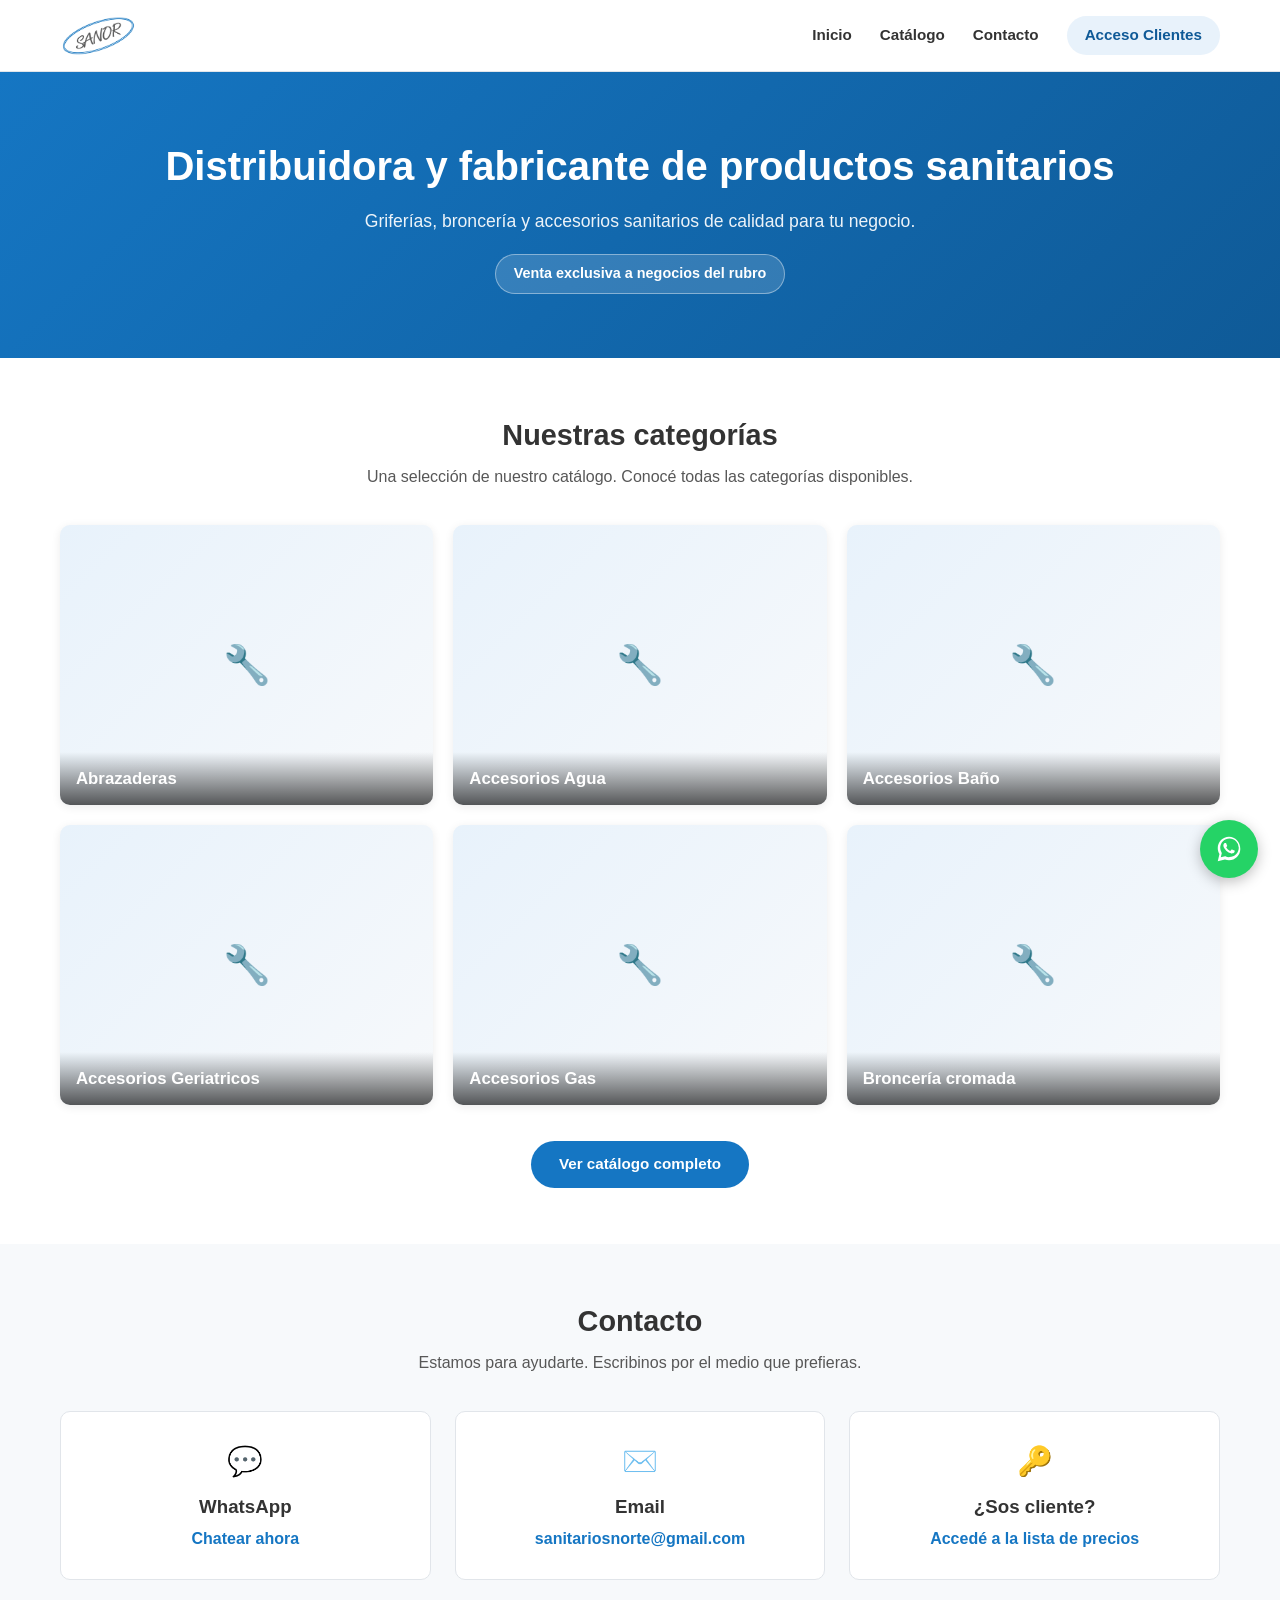
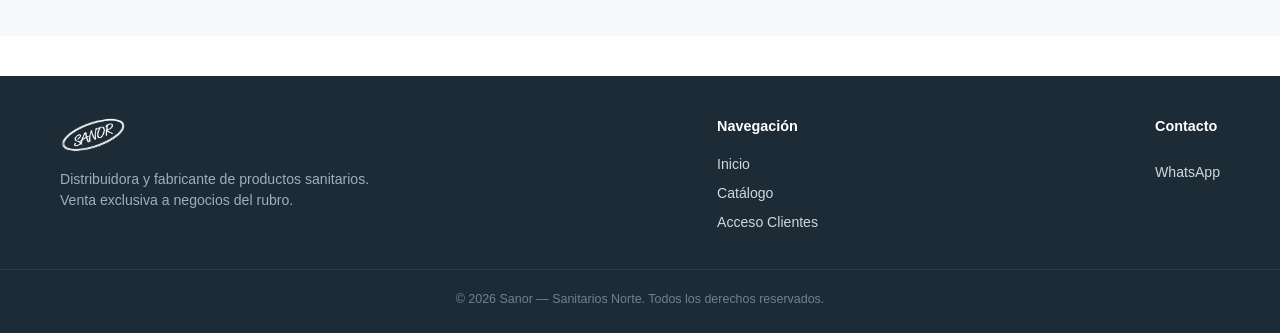
<file: index.html>
<!DOCTYPE html>
<html lang="es">
<head>
<meta charset="UTF-8">
<meta name="viewport" content="width=device-width, initial-scale=1.0">
<title>Sanor — Sanitarios Norte | Distribuidora mayorista de productos sanitarios</title>
<meta name="description" content="Sanor (Sanitarios Norte): distribuidora y fabricante de productos sanitarios. Venta exclusiva a mayoristas y distribuidores.">
<link rel="icon" href="assets/img/logo.png">
<link rel="stylesheet" href="assets/css/style.css">
</head>
<body>

<header id="site-header" class="site-header"></header>

<section class="hero">
  <div class="container">
    <h1>Distribuidora y fabricante de productos sanitarios</h1>
    <p>Griferías, broncería y accesorios sanitarios de calidad para tu negocio.</p>
    <span class="hero-badge">Venta exclusiva a negocios del rubro</span>
  </div>
</section>

<section class="section">
  <div class="container">
    <h2 class="section-title">Nuestras categorías</h2>
    <p class="section-subtitle">Una selección de nuestro catálogo. Conocé todas las categorías disponibles.</p>
    <div class="category-grid" id="featured-categories"></div>
    <div class="section-cta">
      <a href="catalogo.html" class="btn btn-primary">Ver catálogo completo</a>
    </div>
  </div>
</section>

<section class="section section-alt" id="contacto">
  <div class="container">
    <h2 class="section-title">Contacto</h2>
    <p class="section-subtitle">Estamos para ayudarte. Escribinos por el medio que prefieras.</p>
    <div class="contact-grid">
      <div class="contact-card">
        <div class="icon">💬</div>
        <h3>WhatsApp</h3>
        <a href="#" id="contact-whatsapp" target="_blank" rel="noopener">Chatear ahora</a>
      </div>
      <div class="contact-card">
        <div class="icon">✉️</div>
        <h3>Email</h3>
        <a href="#" id="contact-email">Escribinos</a>
      </div>
      <div class="contact-card">
        <div class="icon">🔑</div>
        <h3>¿Sos cliente?</h3>
        <a href="clientes.html">Accedé a la lista de precios</a>
      </div>
    </div>
  </div>
</section>

<footer id="site-footer" class="site-footer"></footer>

<script src="assets/js/config.js"></script>
<script src="assets/js/api.js"></script>
<script src="assets/js/common.js"></script>
<script src="assets/js/home.js"></script>
</body>
</html>
</file>
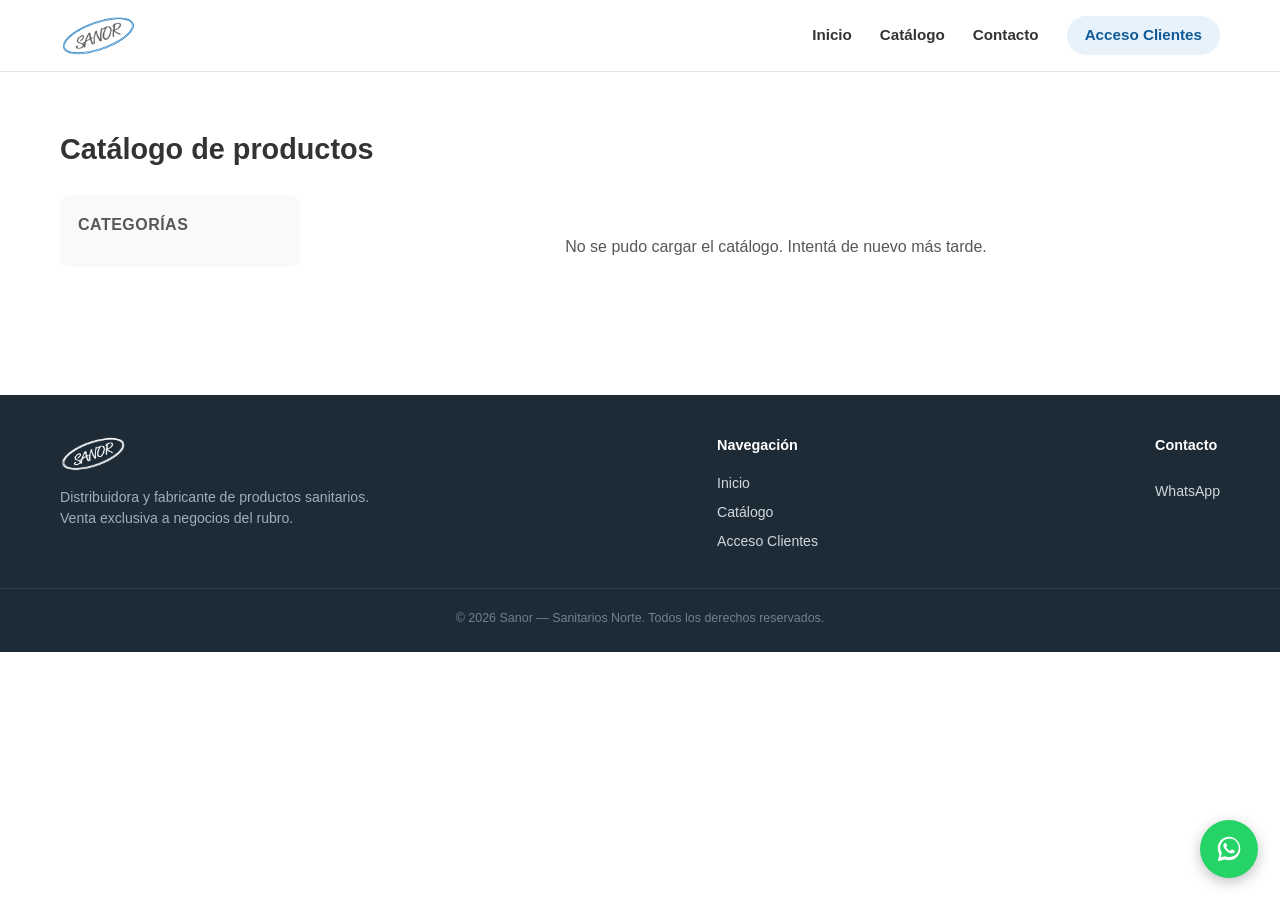
<file: catalogo.html>
<!DOCTYPE html>
<html lang="es">
<head>
<meta charset="UTF-8">
<meta name="viewport" content="width=device-width, initial-scale=1.0">
<title>Catálogo — Sanor</title>
<meta name="description" content="Catálogo completo de productos sanitarios Sanor, organizado por categoría.">
<link rel="icon" href="assets/img/logo.png">
<link rel="stylesheet" href="assets/css/style.css">
</head>
<body>

<header id="site-header" class="site-header"></header>

<section class="section">
  <div class="container">
    <h1 class="section-title" style="text-align:left;margin-bottom:24px;">Catálogo de productos</h1>
    <div class="catalog-layout">
      <aside class="catalog-filters">
        <h3>Categorías</h3>
        <ul id="category-list"></ul>
      </aside>
      <div>
        <div id="product-grid" class="product-grid"></div>
        <div id="empty-state" class="empty-state" style="display:none;">No encontramos productos en esta categoría todavía.</div>
        <div id="loading" class="loading">Cargando catálogo…</div>
      </div>
    </div>
  </div>
</section>

<footer id="site-footer" class="site-footer"></footer>

<script src="assets/js/config.js"></script>
<script src="assets/js/api.js"></script>
<script src="assets/js/common.js"></script>
<script src="assets/js/catalogo.js"></script>
</body>
</html>
</file>
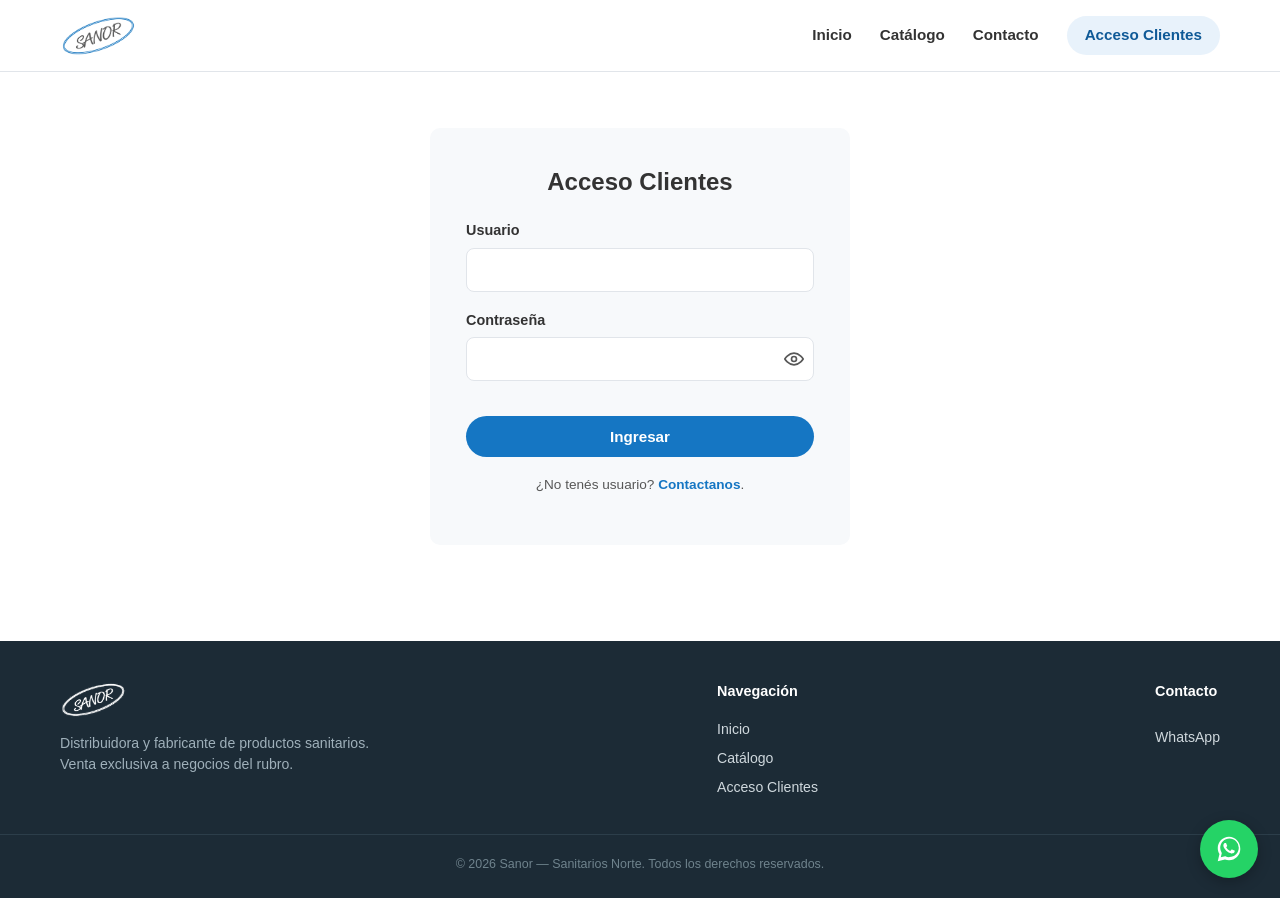
<file: clientes.html>
<!DOCTYPE html>
<html lang="es">
<head>
<meta charset="UTF-8">
<meta name="viewport" content="width=device-width, initial-scale=1.0">
<title>Acceso Clientes — Sanor</title>
<link rel="icon" href="assets/img/logo.png">
<link rel="stylesheet" href="assets/css/style.css">
</head>
<body>

<header id="site-header" class="site-header"></header>

<section class="section">
  <div class="container">

    <div id="login-view" class="login-card">
      <h1>Acceso Clientes</h1>
      <form id="login-form">
        <div class="field">
          <label for="usuario">Usuario</label>
          <input type="text" id="usuario" autocomplete="username" required>
        </div>
        <div class="field">
          <label for="password">Contraseña</label>
          <div class="password-wrap">
            <input type="password" id="password" autocomplete="current-password" required>
            <button type="button" id="toggle-password" class="toggle-password" aria-label="Mantené presionado para ver la contraseña">
              <svg viewBox="0 0 24 24" width="20" height="20" fill="none" stroke="currentColor" stroke-width="2">
                <path d="M1 12s4-7 11-7 11 7 11 7-4 7-11 7-11-7-11-7z"/>
                <circle cx="12" cy="12" r="3"/>
              </svg>
            </button>
          </div>
        </div>
        <div class="login-error" id="login-error"></div>
        <button type="submit" class="btn btn-primary" style="width:100%;">Ingresar</button>
      </form>
      <p style="text-align:center;font-size:0.85rem;color:var(--color-text-soft);margin-top:18px;">
        ¿No tenés usuario? <a href="index.html#contacto" style="color:var(--color-primary);font-weight:600;">Contactanos</a>.
      </p>
    </div>

    <div id="client-view" class="client-panel" style="display:none;">
      <h1>¡Hola, <span id="client-name"></span>!</h1>
      <p id="pricelist-status">Buscando la última lista de precios…</p>
      <a id="pricelist-link" class="btn btn-primary" style="display:none;" target="_blank" rel="noopener">Descargar lista de precios</a>
      <a href="#" id="logout-link" class="logout-link">Cerrar sesión</a>
    </div>

  </div>
</section>

<footer id="site-footer" class="site-footer"></footer>

<script src="assets/js/config.js"></script>
<script src="assets/js/api.js"></script>
<script src="assets/js/common.js"></script>
<script src="assets/js/clientes.js"></script>
</body>
</html>
</file>
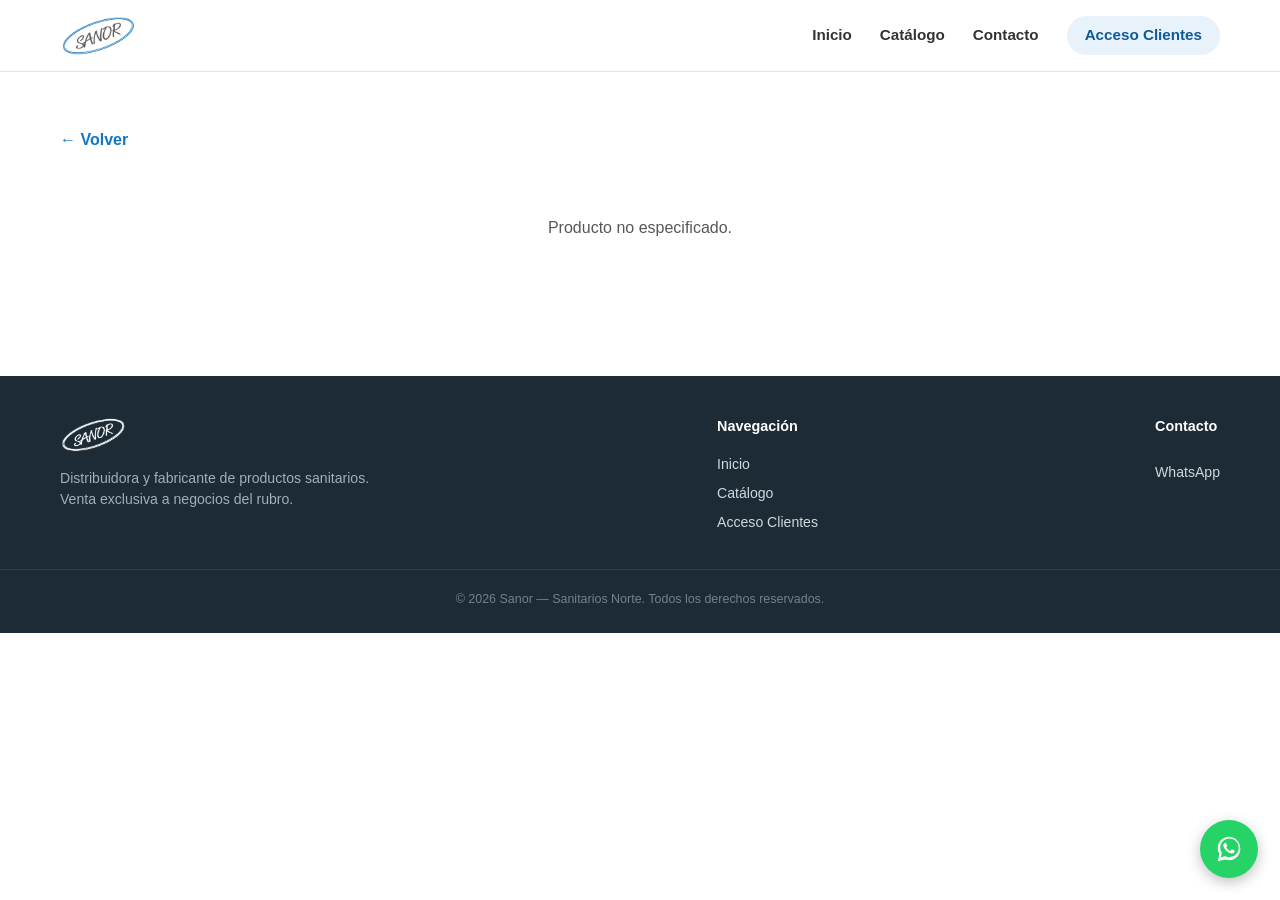
<file: producto.html>
<!DOCTYPE html>
<html lang="es">
<head>
<meta charset="UTF-8">
<meta name="viewport" content="width=device-width, initial-scale=1.0">
<title id="page-title">Producto — Sanor</title>
<link rel="icon" href="assets/img/logo.png">
<link rel="stylesheet" href="assets/css/style.css">
</head>
<body>

<header id="site-header" class="site-header"></header>

<section class="section">
  <div class="container">
    <a href="javascript:history.back()" class="back-link">← Volver</a>
    <div id="product-content" class="loading">Cargando producto…</div>
  </div>
</section>

<footer id="site-footer" class="site-footer"></footer>

<script src="assets/js/config.js"></script>
<script src="assets/js/api.js"></script>
<script src="assets/js/common.js"></script>
<script src="assets/js/producto.js"></script>
</body>
</html>
</file>
<file: assets/css/style.css>
/* ===== Sanor — Sistema de diseño ===== */
:root {
  --color-primary: #1576c3;
  --color-primary-dark: #0f5a97;
  --color-primary-light: #e8f2fb;
  --color-text: #333333;
  --color-text-soft: #575757;
  --color-border: #e1e5ea;
  --color-bg: #ffffff;
  --color-bg-alt: #f7f9fb;
  --color-whatsapp: #25d366;
  --radius: 10px;
  --shadow: 0 2px 10px rgba(0, 0, 0, 0.08);
  --shadow-hover: 0 6px 20px rgba(0, 0, 0, 0.12);
  --max-width: 1200px;
  --header-height: 72px;
}

* {
  box-sizing: border-box;
}

html {
  scroll-behavior: smooth;
}

body {
  margin: 0;
  font-family: "Segoe UI", Roboto, Helvetica, Arial, sans-serif;
  color: var(--color-text);
  background: var(--color-bg);
  line-height: 1.5;
}

a {
  color: inherit;
  text-decoration: none;
}

img {
  max-width: 100%;
  display: block;
}

.container {
  max-width: var(--max-width);
  margin: 0 auto;
  padding: 0 20px;
}

/* ===== Header ===== */
.site-header {
  position: sticky;
  top: 0;
  z-index: 100;
  background: var(--color-bg);
  border-bottom: 1px solid var(--color-border);
  height: var(--header-height);
}

.site-header .container {
  height: 100%;
  display: flex;
  align-items: center;
  justify-content: space-between;
  gap: 16px;
}

.brand {
  display: flex;
  align-items: center;
  gap: 10px;
  flex-shrink: 0;
}

.brand img {
  height: 44px;
  width: auto;
}

.main-nav {
  display: flex;
  align-items: center;
  gap: 28px;
}

.main-nav a {
  font-weight: 600;
  color: var(--color-text);
  font-size: 0.95rem;
  transition: color 0.15s;
}

.main-nav a:hover {
  color: var(--color-primary);
}

.btn-clientes {
  background: var(--color-primary-light);
  color: var(--color-primary-dark) !important;
  padding: 8px 18px;
  border-radius: 999px;
  font-weight: 700 !important;
  transition: background 0.15s;
}

.btn-clientes:hover {
  background: var(--color-primary);
  color: #fff !important;
}

.nav-toggle {
  display: none;
  background: none;
  border: none;
  font-size: 1.6rem;
  cursor: pointer;
  color: var(--color-primary-dark);
}

@media (max-width: 860px) {
  .nav-toggle {
    display: block;
  }
  .main-nav {
    position: fixed;
    top: var(--header-height);
    left: 0;
    right: 0;
    background: var(--color-bg);
    border-bottom: 1px solid var(--color-border);
    flex-direction: column;
    align-items: flex-start;
    gap: 0;
    padding: 8px 20px 16px;
    transform: translateY(-120%);
    transition: transform 0.2s ease;
  }
  .main-nav.open {
    transform: translateY(0);
  }
  .main-nav a {
    padding: 12px 0;
    width: 100%;
    border-bottom: 1px solid var(--color-border);
  }
  .btn-clientes {
    margin-top: 8px;
    text-align: center;
  }
}

/* ===== Hero ===== */
.hero {
  background: linear-gradient(135deg, var(--color-primary) 0%, var(--color-primary-dark) 100%);
  color: #fff;
  padding: 64px 0;
  text-align: center;
}

.hero h1 {
  font-size: clamp(1.6rem, 4vw, 2.5rem);
  margin: 0 0 12px;
}

.hero p {
  font-size: 1.1rem;
  opacity: 0.92;
  max-width: 640px;
  margin: 0 auto;
  text-wrap: balance;
}

.hero-badge {
  display: inline-block;
  margin-top: 20px;
  background: rgba(255, 255, 255, 0.15);
  border: 1px solid rgba(255, 255, 255, 0.4);
  padding: 8px 18px;
  border-radius: 999px;
  font-weight: 600;
  font-size: 0.9rem;
}

/* ===== Sections ===== */
.section {
  padding: 56px 0;
}

.section-alt {
  background: var(--color-bg-alt);
}

.section-title {
  text-align: center;
  margin: 0 0 8px;
  font-size: 1.8rem;
}

.section-subtitle {
  text-align: center;
  color: var(--color-text-soft);
  margin: 0 0 36px;
}

/* ===== Category cards (home) ===== */
.category-grid {
  display: grid;
  grid-template-columns: repeat(3, 1fr);
  gap: 20px;
}

@media (max-width: 860px) {
  .category-grid {
    grid-template-columns: repeat(2, 1fr);
  }
}

@media (max-width: 560px) {
  .category-grid {
    grid-template-columns: 1fr;
  }
}

.category-card {
  position: relative;
  border-radius: var(--radius);
  overflow: hidden;
  aspect-ratio: 4 / 3;
  background: var(--color-bg-alt);
  box-shadow: var(--shadow);
  transition: transform 0.2s, box-shadow 0.2s;
}

.category-card:hover {
  transform: translateY(-3px);
  box-shadow: var(--shadow-hover);
}

.category-card img {
  width: 100%;
  height: 100%;
  object-fit: contain;
  background: #fff;
  padding: 12px;
}

.category-card .category-label {
  position: absolute;
  inset: auto 0 0 0;
  padding: 14px 16px;
  background: linear-gradient(to top, rgba(0, 0, 0, 0.65), transparent);
  color: #fff;
  font-weight: 700;
  font-size: 1.05rem;
}

.section-cta {
  text-align: center;
  margin-top: 36px;
}

.btn {
  display: inline-block;
  padding: 12px 28px;
  border-radius: 999px;
  font-weight: 700;
  cursor: pointer;
  border: none;
  font-size: 0.95rem;
  transition: background 0.15s, transform 0.15s;
}

.btn-primary {
  background: var(--color-primary);
  color: #fff;
}

.btn-primary:hover {
  background: var(--color-primary-dark);
}

.btn-outline {
  background: transparent;
  color: var(--color-primary);
  border: 2px solid var(--color-primary);
}

.btn-outline:hover {
  background: var(--color-primary);
  color: #fff;
}

/* ===== Catálogo ===== */
.catalog-layout {
  display: grid;
  grid-template-columns: 240px 1fr;
  gap: 32px;
  align-items: start;
}

@media (max-width: 860px) {
  .catalog-layout {
    grid-template-columns: 1fr;
  }
}

.catalog-filters {
  position: sticky;
  top: calc(var(--header-height) + 20px);
  background: var(--color-bg-alt);
  border-radius: var(--radius);
  padding: 18px;
}

.catalog-filters h3 {
  margin: 0 0 12px;
  font-size: 1rem;
  text-transform: uppercase;
  letter-spacing: 0.03em;
  color: var(--color-text-soft);
}

.catalog-filters ul {
  list-style: none;
  margin: 0;
  padding: 0;
  max-height: 60vh;
  overflow-y: auto;
}

.catalog-filters li a {
  display: block;
  padding: 8px 10px;
  border-radius: 6px;
  font-size: 0.92rem;
  color: var(--color-text);
}

.catalog-filters li a:hover,
.catalog-filters li a.active {
  background: var(--color-primary-light);
  color: var(--color-primary-dark);
  font-weight: 600;
}

.product-grid {
  display: grid;
  grid-template-columns: repeat(auto-fill, minmax(220px, 1fr));
  gap: 20px;
}

.product-card {
  background: #fff;
  border: 1px solid var(--color-border);
  border-radius: var(--radius);
  overflow: hidden;
  transition: box-shadow 0.2s, transform 0.2s;
}

.product-card:hover {
  box-shadow: var(--shadow-hover);
  transform: translateY(-2px);
}

.product-card .product-image {
  aspect-ratio: 1 / 1;
  background: var(--color-bg-alt);
  display: flex;
  align-items: center;
  justify-content: center;
  overflow: hidden;
}

.product-card .product-image img {
  width: 100%;
  height: 100%;
  object-fit: contain;
}

.product-card .product-info {
  padding: 12px 14px;
}

.product-card .product-code {
  font-size: 0.78rem;
  color: var(--color-text-soft);
  font-weight: 600;
}

.product-card .product-name {
  font-size: 0.95rem;
  font-weight: 600;
  margin: 4px 0 2px;
}

.product-card .product-category {
  font-size: 0.8rem;
  color: var(--color-primary);
}

.empty-state {
  text-align: center;
  color: var(--color-text-soft);
  padding: 60px 20px;
}

/* ===== Ficha de producto ===== */
.product-detail {
  display: grid;
  grid-template-columns: 1fr 1fr;
  gap: 48px;
  align-items: start;
}

@media (max-width: 760px) {
  .product-detail {
    grid-template-columns: 1fr;
  }
}

.product-gallery-main {
  aspect-ratio: 1 / 1;
  background: var(--color-bg-alt);
  border-radius: var(--radius);
  overflow: hidden;
  display: flex;
  align-items: center;
  justify-content: center;
}

.product-gallery-main img {
  width: 100%;
  height: 100%;
  object-fit: contain;
}

.product-gallery-thumbs {
  display: flex;
  gap: 10px;
  margin-top: 12px;
  flex-wrap: wrap;
}

.product-gallery-thumbs img {
  width: 64px;
  height: 64px;
  object-fit: cover;
  border-radius: 6px;
  border: 2px solid transparent;
  cursor: pointer;
}

.product-gallery-thumbs img.active {
  border-color: var(--color-primary);
}

.product-detail-code {
  font-weight: 700;
  color: var(--color-primary);
  letter-spacing: 0.03em;
}

.product-detail h1 {
  margin: 6px 0 16px;
}

.detail-row {
  border-top: 1px solid var(--color-border);
  padding: 14px 0;
}

.detail-row .label {
  font-size: 0.8rem;
  text-transform: uppercase;
  letter-spacing: 0.03em;
  color: var(--color-text-soft);
  margin-bottom: 4px;
}

.multiline {
  white-space: pre-line;
}

.back-link {
  display: inline-flex;
  align-items: center;
  gap: 6px;
  margin-bottom: 24px;
  color: var(--color-primary);
  font-weight: 600;
}

/* ===== Clientes / login ===== */
.login-card {
  max-width: 420px;
  margin: 0 auto;
  background: var(--color-bg-alt);
  border-radius: var(--radius);
  padding: 36px;
}

.login-card h1 {
  margin-top: 0;
  font-size: 1.5rem;
  text-align: center;
}

.field {
  margin-bottom: 18px;
}

.field label {
  display: block;
  font-weight: 600;
  font-size: 0.9rem;
  margin-bottom: 6px;
}

.field input {
  width: 100%;
  padding: 12px 14px;
  border-radius: 8px;
  border: 1px solid var(--color-border);
  font-size: 1rem;
}

.field input:focus {
  outline: 2px solid var(--color-primary);
  border-color: var(--color-primary);
}

.password-wrap {
  position: relative;
}

.password-wrap input {
  padding-right: 44px;
}

.toggle-password {
  position: absolute;
  top: 0;
  right: 0;
  bottom: 0;
  width: 40px;
  display: flex;
  align-items: center;
  justify-content: center;
  background: none;
  border: none;
  color: var(--color-text-soft);
  cursor: pointer;
}

.toggle-password:hover {
  color: var(--color-primary);
}

.login-error {
  color: #c0392b;
  font-size: 0.88rem;
  margin-top: 4px;
  min-height: 1.2em;
}

.client-panel {
  max-width: 480px;
  margin: 0 auto;
  text-align: center;
}

.client-panel .btn {
  margin-top: 20px;
}

.logout-link {
  display: block;
  margin-top: 24px;
  font-size: 0.88rem;
  color: var(--color-text-soft);
}

/* ===== Contacto / footer ===== */
.contact-grid {
  display: grid;
  grid-template-columns: repeat(3, 1fr);
  gap: 24px;
  text-align: center;
}

@media (max-width: 700px) {
  .contact-grid {
    grid-template-columns: 1fr;
  }
}

.contact-card {
  background: #fff;
  border: 1px solid var(--color-border);
  border-radius: var(--radius);
  padding: 28px 20px;
}

.contact-card .icon {
  font-size: 1.8rem;
  margin-bottom: 10px;
}

.contact-card h3 {
  margin: 0 0 6px;
}

.contact-card a {
  color: var(--color-primary);
  font-weight: 600;
}

.site-footer {
  background: #1c2b36;
  color: #cfd8dd;
  padding: 40px 0 24px;
  margin-top: 40px;
}

.footer-grid {
  display: flex;
  justify-content: space-between;
  gap: 24px;
  flex-wrap: wrap;
}

.footer-brand img {
  height: 38px;
  margin-bottom: 10px;
  filter: brightness(0) invert(1);
}

.footer-brand p {
  max-width: 320px;
  font-size: 0.88rem;
  color: #9fb0ba;
}

.footer-col h4 {
  margin: 0 0 12px;
  color: #fff;
  font-size: 0.9rem;
}

.footer-col a {
  display: block;
  font-size: 0.88rem;
  padding: 4px 0;
  color: #cfd8dd;
}

.footer-col a:hover {
  color: #fff;
}

.footer-bottom {
  text-align: center;
  font-size: 0.78rem;
  color: #6f838d;
  margin-top: 32px;
  padding-top: 20px;
  border-top: 1px solid #2c3e4a;
}

/* ===== Botón flotante de WhatsApp ===== */
.whatsapp-float {
  position: fixed;
  bottom: 22px;
  right: 22px;
  z-index: 200;
  width: 58px;
  height: 58px;
  border-radius: 50%;
  background: var(--color-whatsapp);
  color: #fff;
  display: flex;
  align-items: center;
  justify-content: center;
  box-shadow: 0 4px 14px rgba(0, 0, 0, 0.25);
  transition: transform 0.15s;
}

.whatsapp-float:hover {
  transform: scale(1.07);
}

.whatsapp-float svg {
  width: 30px;
  height: 30px;
  fill: #fff;
}

/* ===== Loader ===== */
.loading {
  text-align: center;
  padding: 40px;
  color: var(--color-text-soft);
}
</file>
